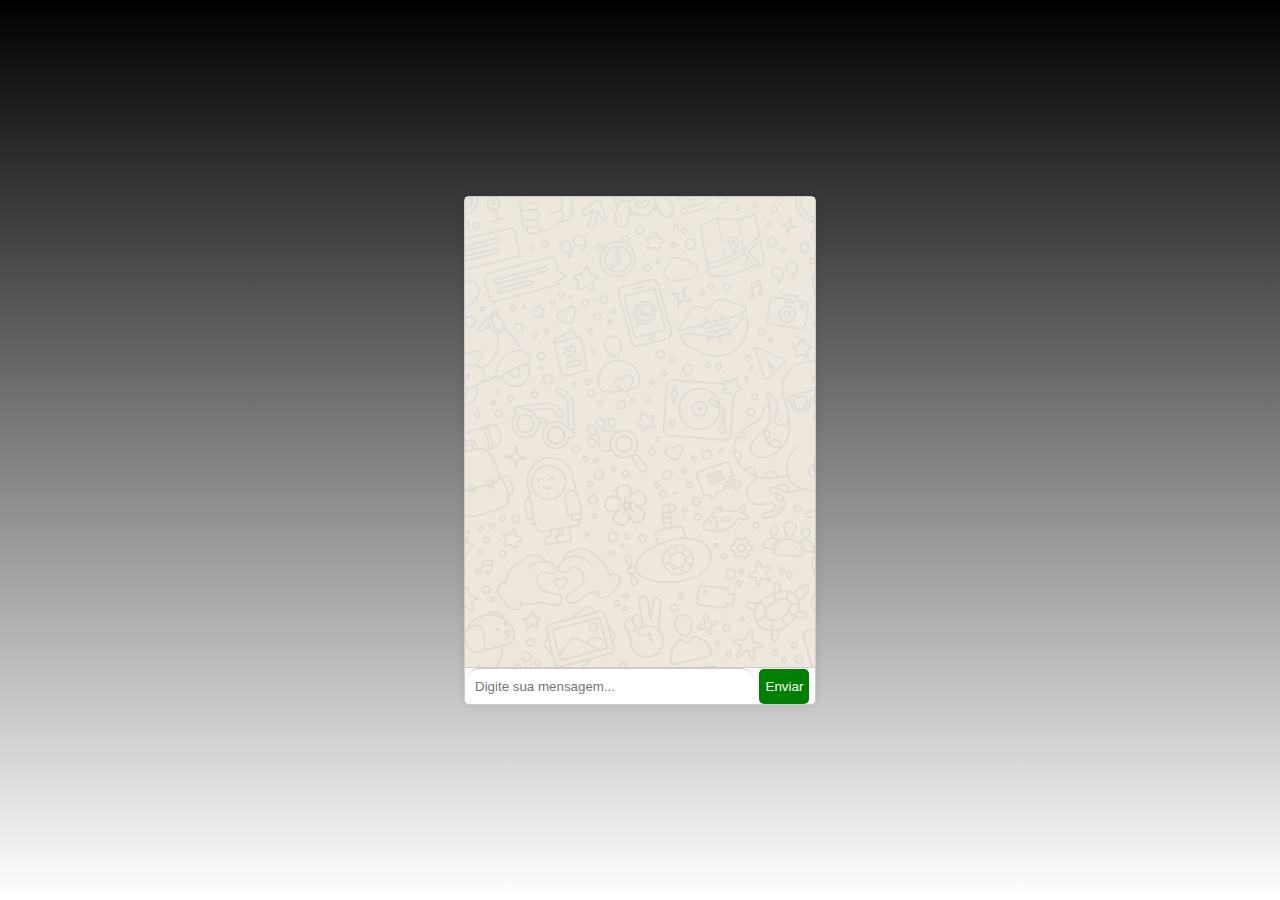
<file: chatBOT/index.html>
<!DOCTYPE html>
<html lang="pt-BR">
<head>
    <meta charset="UTF-8">
    <meta name="viewport" content="width=device-width, initial-scale=1.0">
    <title>Chatbot</title>
    <link rel="stylesheet" href="styles.css">
</head>
<body>
    <div id="chat-container">
        <div id="chat-box">
            <div id="messages"></div>
        </div>
        <input type="text" id="user-input" placeholder="Digite sua mensagem...">
        <button id="send-button">Enviar</button>
    </div>
    <script src="script.js"></script>
</body>
</html>
</file>
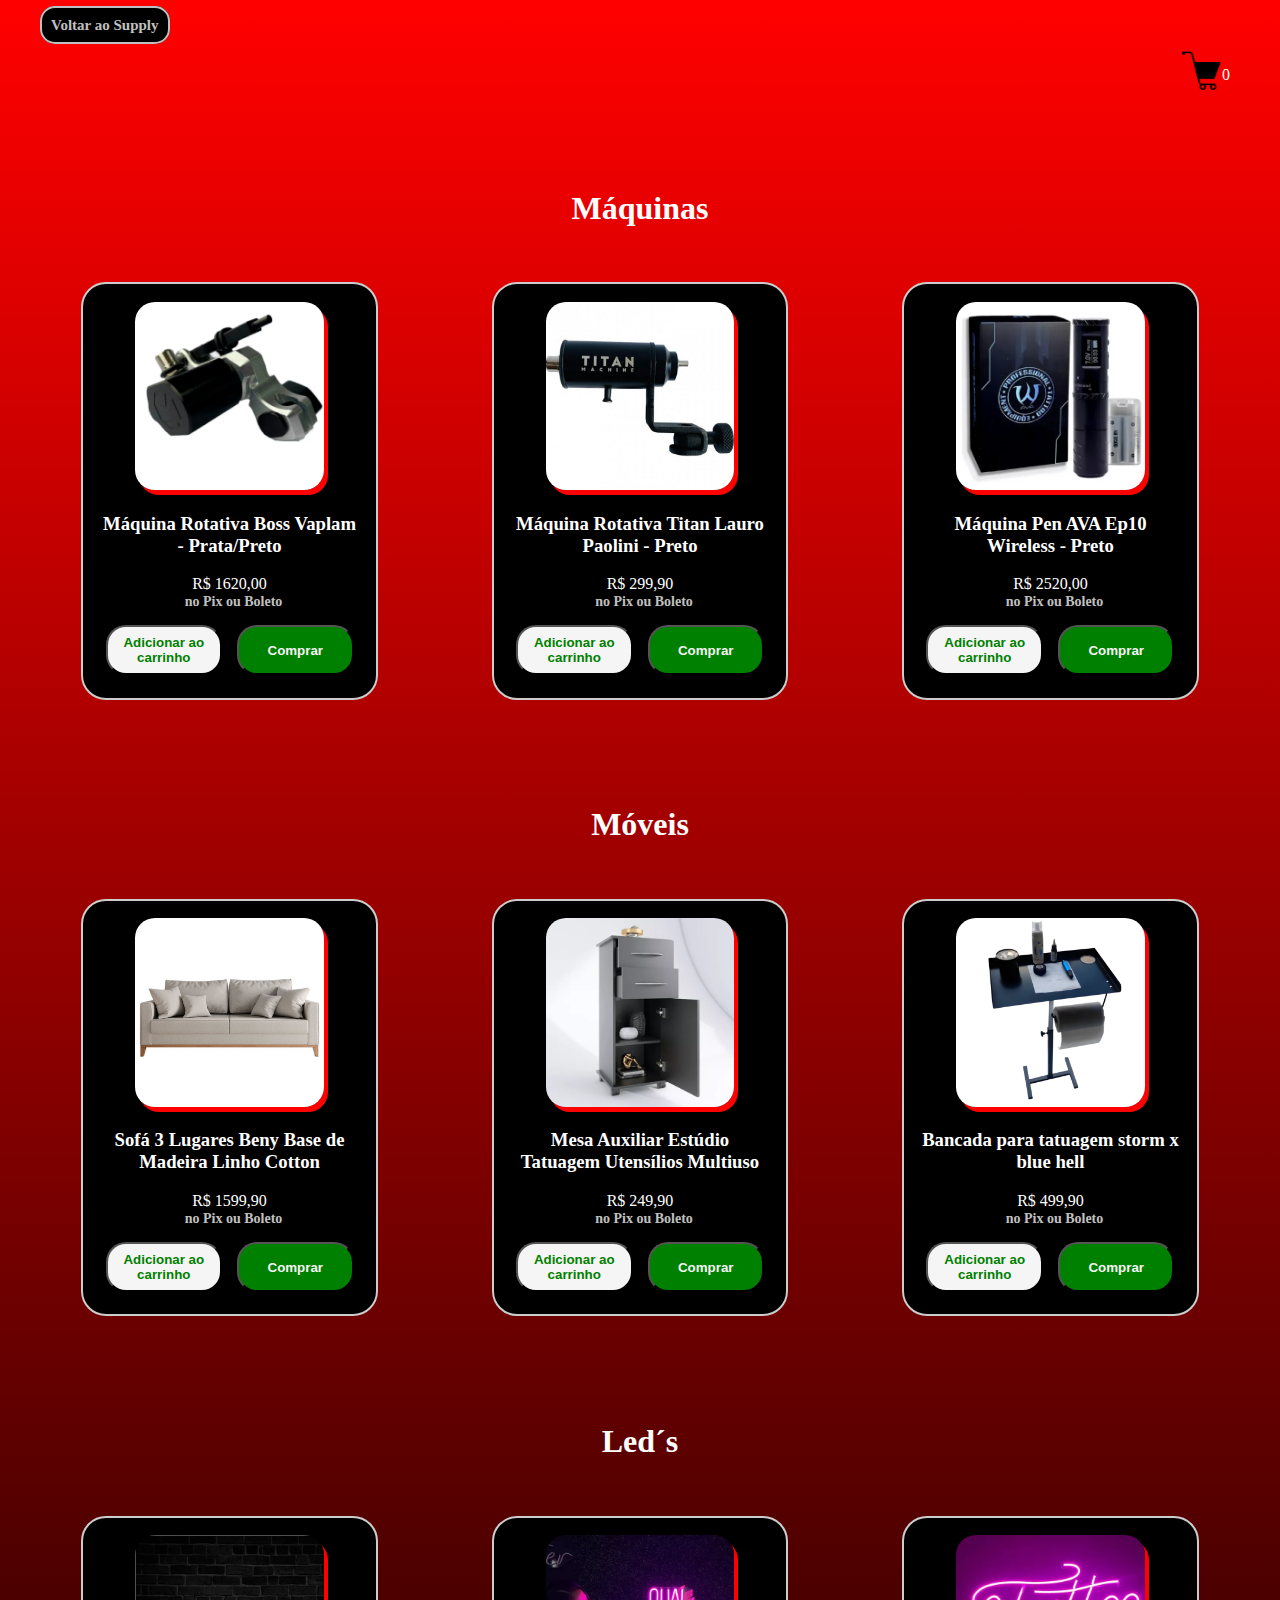
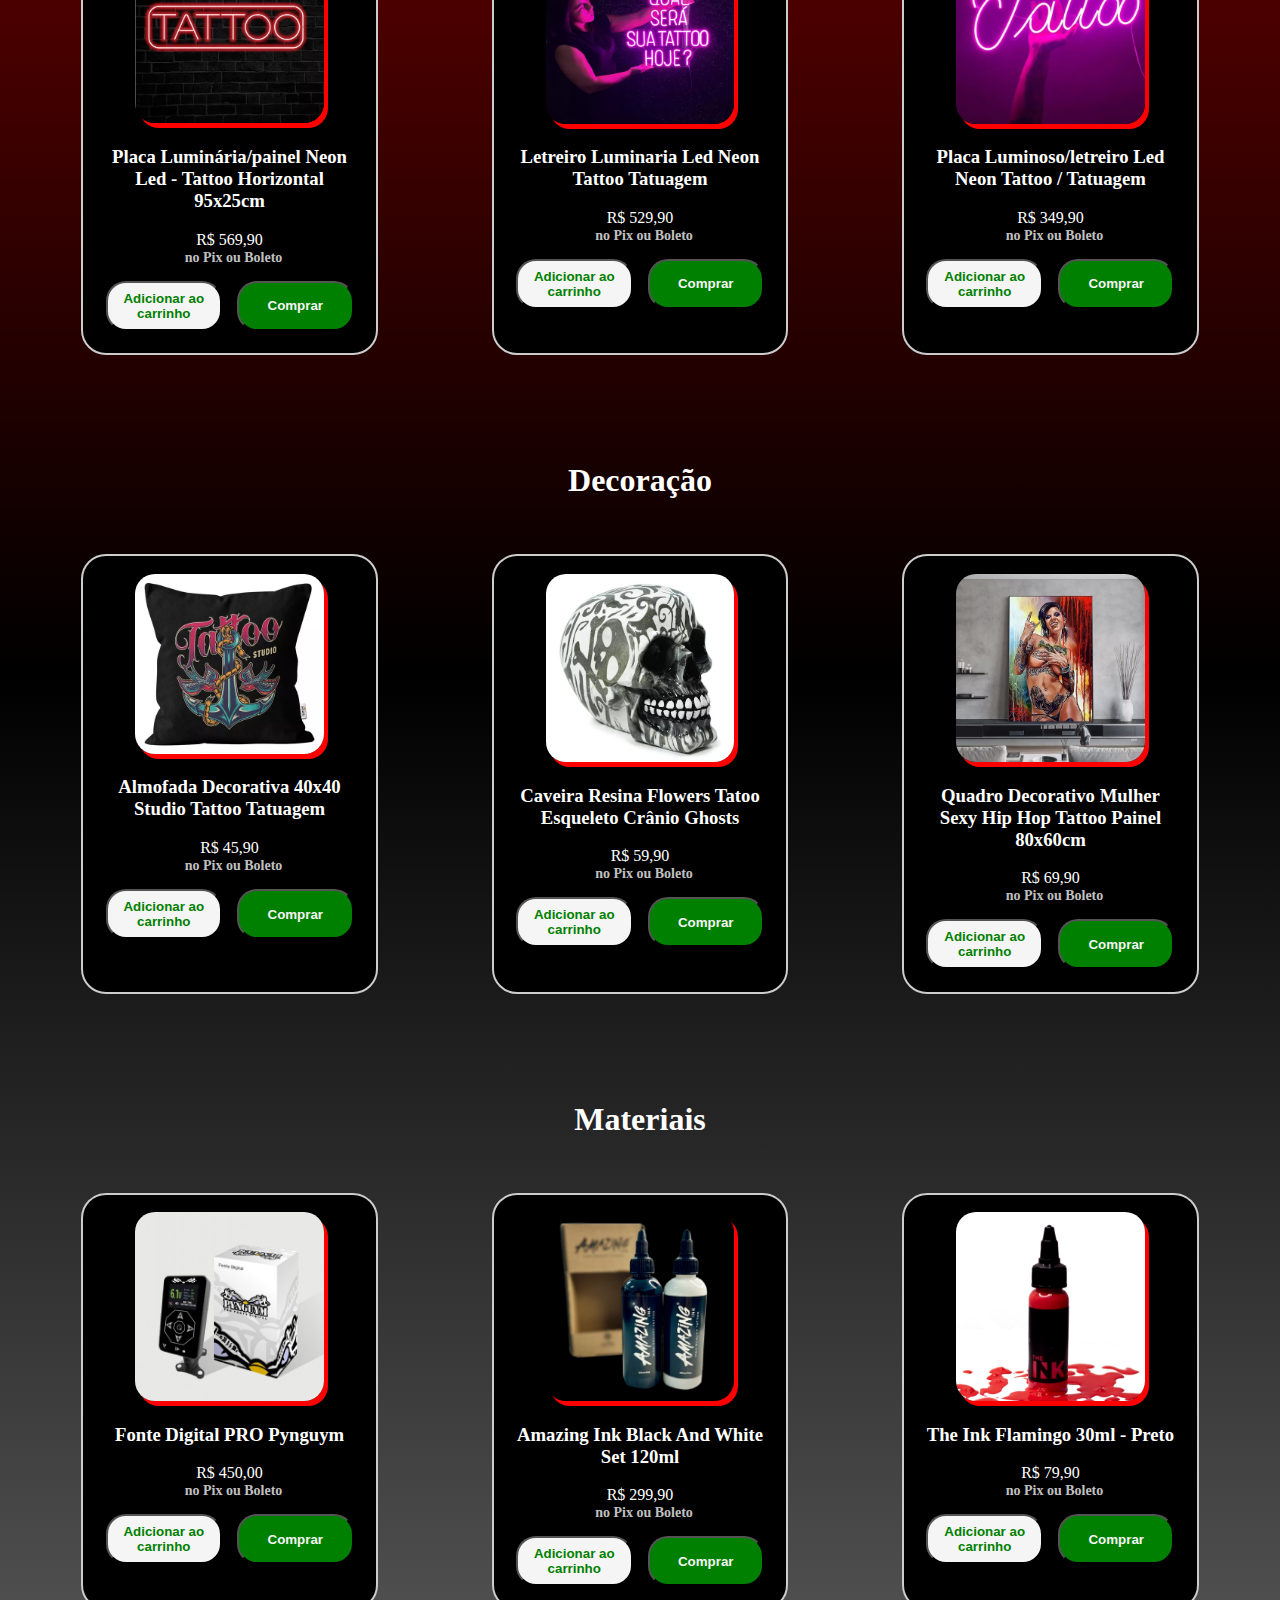
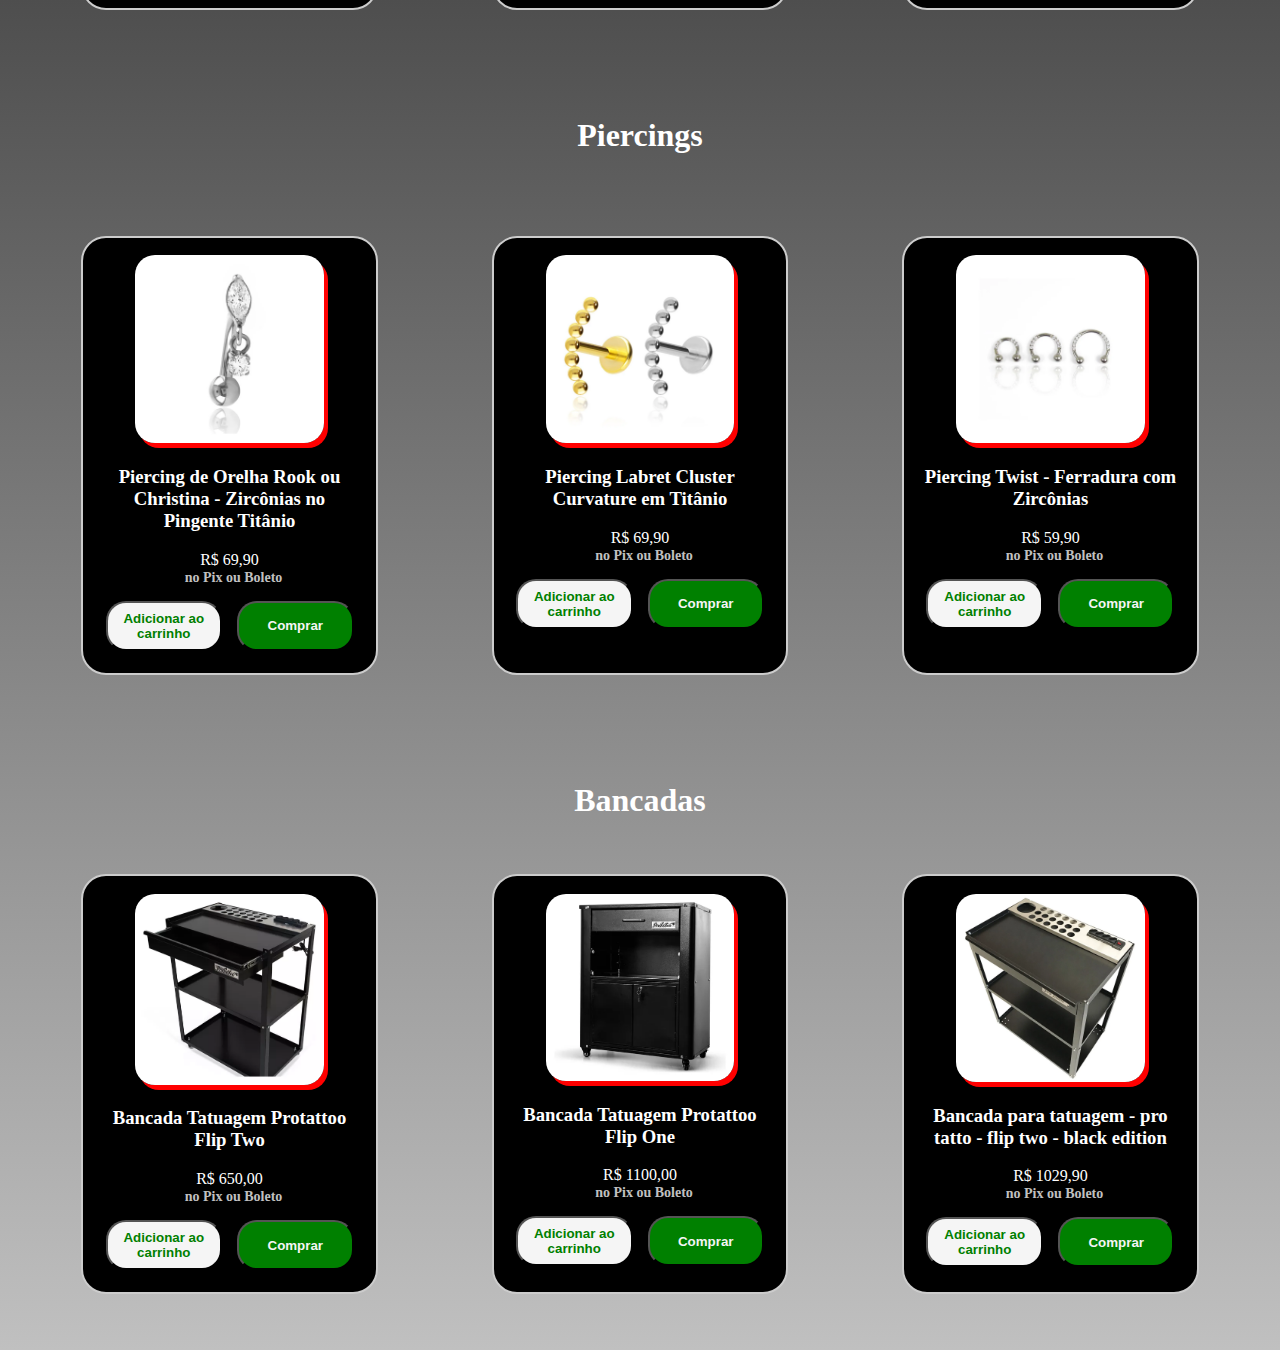
<file: supply/compras.html>
<!DOCTYPE html>
<html lang="en">
<head>
    <meta charset="UTF-8">
    <meta http-equiv="X-UA-Compatible" content="IE=edge">
    <meta name="viewport" content="width=device-width, initial-scale=1.0">
    <link rel="stylesheet" href="cat.css">
    <title>Categorias</title>
</head>
<body>
   
    <header>
        <nav>
            <ul>
                <a class="link_supply" href="index.html">Voltar ao Supply</a>
            </ul>
        </nav>
    </header>
    <main class="corpo">
        <div id="img-carrinho">
            <img src="/supply/imagem_compra/carrinho.png" alt="">
            <p id="clickCount">0</p>
        </div>
        <div class="parte_titulo">
            <h1 id="idparte_maquinas">Máquinas</h1>
        </div>
        <section class="parte_caixa">
            <div class="parte_edit">
                <img src="/supply/imagem_compra/maquina1.png" alt="">
                <h3>Máquina Rotativa Boss Vaplam - Prata/Preto</h3>
                <p>R$ 1620,00</p>
                <span style="margin-left:.5rem; color:silver;font-size: 14px; font-weight: 600;">no Pix ou Boleto</span>
                <div class="botoes">
                    <button class="botao_carrinho" onclick="alertCarrinho()">Adicionar ao carrinho</button>
                    <button class="botao_compra" onclick="alertComprado()">Comprar</button>
                </div>
            </div>
            <div class="parte_edit">
                <img src="/supply/imagem_compra/maquina2.jpg" alt="">
                <h3>Máquina Rotativa Titan Lauro Paolini - Preto</h3>
                <p>R$ 299,90</p>
                <span style="margin-left:.5rem; color:silver;font-size: 14px; font-weight: 600;">no Pix ou Boleto</span>
                <div class="botoes">
                    <button class="botao_carrinho" onclick="alertCarrinho()">Adicionar ao carrinho</button>
                    <button class="botao_compra" onclick="alertComprado()">Comprar</button>
                </div>
            </div>
            <div class="parte_edit">
                <img src="/supply/imagem_compra/maquina3.webp" alt="">
                <h3>Máquina Pen AVA Ep10 Wireless - Preto</h3>
                <p>R$ 2520,00</p>
                <span style="margin-left:.5rem; color:silver;font-size: 14px; font-weight: 600;">no Pix ou Boleto</span>
                <div class="botoes">
                    <button class="botao_carrinho" onclick="alertCarrinho()">Adicionar ao carrinho</button>
                    <button class="botao_compra" onclick="alertComprado()">Comprar</button>
                </div>
            </div>
        </section>

        <div class="parte_titulo">
            <h1 id="idparte_moveis">Móveis</h1>
        </div>
        <section  class="parte_caixa">
            <div class="parte_edit">
                <img src="/supply/imagem_compra/sofa.jpg" alt="">
                <h3>Sofá 3 Lugares Beny Base de Madeira Linho Cotton</h3>
                <p>R$ 1599,90</p>
                <span style="margin-left:.5rem; color:silver;font-size: 14px; font-weight: 600;">no Pix ou Boleto</span>
                <div class="botoes">
                    <button class="botao_carrinho" onclick="alertCarrinho()">Adicionar ao carrinho</button>
                    <button class="botao_compra" onclick="alertComprado()">Comprar</button>
                </div>
            </div>
            <div class="parte_edit">
                <img src="/supply/imagem_compra/mesa.webp" alt="">
                <h3>Mesa Auxiliar Estúdio Tatuagem Utensílios Multiuso</h3>
                <p>R$ 249,90</p>
                <span style="margin-left:.5rem; color:silver;font-size: 14px; font-weight: 600;">no Pix ou Boleto</span>
                <div class="botoes">
                    <button class="botao_carrinho" onclick="alertCarrinho()">Adicionar ao carrinho</button>
                    <button class="botao_compra" onclick="alertComprado()">Comprar</button>
                </div>
            </div>
            <div class="parte_edit">
                <img src="/supply/imagem_compra/bancada.webp" alt="">
                <h3>Bancada para tatuagem storm x blue hell</h3>
                <p>R$ 499,90</p>
                <span style="margin-left:.5rem; color:silver;font-size: 14px; font-weight: 600;">no Pix ou Boleto</span>
                <div class="botoes">
                    <button class="botao_carrinho" onclick="alertCarrinho()">Adicionar ao carrinho</button>
                    <button class="botao_compra" onclick="alertComprado()">Comprar</button>
                </div>
            </div>
            
    </section>

        <div class="parte_titulo">
            <h1 id="idparte_leds">Led´s</h1>
        </div>
        <section  class="parte_caixa">
            <div class="parte_edit">
                <img src="/supply/imagem_compra/led1.webp" alt="">
                <h3>Placa Luminária/painel Neon Led - Tattoo Horizontal 95x25cm</h3>
                <p>R$ 569,90</p>
                <span style="margin-left:.5rem; color:silver;font-size: 14px; font-weight: 600;">no Pix ou Boleto</span>
                <div class="botoes">
                    <button class="botao_carrinho" onclick="alertCarrinho()">Adicionar ao carrinho</button>
                    <button class="botao_compra" onclick="alertComprado()">Comprar</button>
                </div>
            </div>
            <div class="parte_edit">
                <img src="/supply/imagem_compra/led2.webp" alt="">
                <h3>Letreiro Luminaria Led Neon Tattoo Tatuagem</h3>
                <p>R$ 529,90</p>
                <span style="margin-left:.5rem; color:silver;font-size: 14px; font-weight: 600;">no Pix ou Boleto</span>
                <div class="botoes">
                    <button class="botao_carrinho" onclick="alertCarrinho()">Adicionar ao carrinho</button>
                    <button class="botao_compra" onclick="alertComprado()">Comprar</button>
                </div>
            </div>
            <div class="parte_edit">
                <img src="/supply/imagem_compra/led3.webp" alt="">
                <h3>Placa Luminoso/letreiro Led Neon Tattoo / Tatuagem</h3>
                <p>R$ 349,90</p>
                <span style="margin-left:.5rem; color:silver;font-size: 14px; font-weight: 600;">no Pix ou Boleto</span>
                <div class="botoes">
                    <button class="botao_carrinho" onclick="alertCarrinho()">Adicionar ao carrinho</button>
                    <button class="botao_compra" onclick="alertComprado()">Comprar</button>
                </div>
            </div> 
    </section>

        <div class="parte_titulo">
            <h1 id="idparte_decoracao">Decoração</h1>
        </div>
        <section  class="parte_caixa">
            <div class="parte_edit">
                <img src="/supply/imagem_compra/decoracao_almofada.webp" alt="">
                <h3>Almofada Decorativa 40x40 Studio Tattoo Tatuagem</h3>
                <p>R$ 45,90</p>
                <span style="margin-left:.5rem; color:silver;font-size: 14px; font-weight: 600;">no Pix ou Boleto</span>
                <div class="botoes">
                    <button class="botao_carrinho" onclick="alertCarrinho()">Adicionar ao carrinho</button>
                    <button class="botao_compra" onclick="alertComprado()">Comprar</button>
                </div>
            </div>
            <div class="parte_edit">
                <img src="/supply/imagem_compra/decoracao_caveira.webp" alt="">
                <h3>Caveira Resina Flowers Tatoo Esqueleto Crânio Ghosts</h3>
                <p>R$ 59,90</p>
                <span style="margin-left:.5rem; color:silver;font-size: 14px; font-weight: 600;">no Pix ou Boleto</span>
                <div class="botoes">
                    <button class="botao_carrinho" onclick="alertCarrinho()">Adicionar ao carrinho</button>
                    <button class="botao_compra" onclick="alertComprado()">Comprar</button>
                </div>
            </div>
            <div class="parte_edit">
                <img src="/supply/imagem_compra/decoracao_quadro.webp" alt="">
                <h3>Quadro Decorativo Mulher Sexy Hip Hop Tattoo Painel 80x60cm</h3>
                <p>R$ 69,90</p>
                <span style="margin-left:.5rem; color:silver;font-size: 14px; font-weight: 600;">no Pix ou Boleto</span>
                <div class="botoes">
                    <button class="botao_carrinho" onclick="alertCarrinho()">Adicionar ao carrinho</button>
                    <button class="botao_compra" onclick="alertComprado()">Comprar</button>
                </div>
            </div>
    </section>

        <div class="parte_titulo">
            <h1 id="idparte_materiais">Materiais</h1>
        </div>
        <section  class="parte_caixa">
            <div class="parte_edit">
                <img src="/supply/imagem_compra/materiais_fonte.jpg" alt="">
                <h3>Fonte Digital PRO Pynguym</h3>
                <p>R$ 450,00</p>
                <span style="margin-left:.5rem; color:silver;font-size: 14px; font-weight: 600;">no Pix ou Boleto</span>
                <div class="botoes">
                    <button class="botao_carrinho" onclick="alertCarrinho()">Adicionar ao carrinho</button>
                    <button class="botao_compra" onclick="alertComprado()">Comprar</button>
                </div>
            </div>
            <div class="parte_edit">
                <img src="/supply/imagem_compra/materiais_tintas.webp" alt="">
                <h3>Amazing Ink Black And White Set 120ml</h3>
                <p>R$ 299,90</p>
                <span style="margin-left:.5rem; color:silver;font-size: 14px; font-weight: 600;">no Pix ou Boleto</span>
                <div class="botoes">
                    <button class="botao_carrinho" onclick="alertCarrinho()">Adicionar ao carrinho</button>
                    <button class="botao_compra" onclick="alertComprado()">Comprar</button>
                </div>
            </div>
            <div class="parte_edit">
                <img src="/supply/imagem_compra/materiais_tinta_red.jpg" alt="">
                <h3>The Ink Flamingo 30ml - Preto</h3>
                <p>R$ 79,90</p>
                <span style="margin-left:.5rem; color:silver;font-size: 14px; font-weight: 600;">no Pix ou Boleto</span>
                <div class="botoes">
                    <button class="botao_carrinho" onclick="alertCarrinho()">Adicionar ao carrinho</button>
                    <button class="botao_compra" onclick="alertComprado()">Comprar</button>
                </div>
            </div>
    </section>

        <div class="parte_titulo">
            <h1 id="idparte_piercings">Piercings</h1>
        <section  class="parte_caixa">
            <div class="parte_edit">
                <img src="/supply/imagem_compra/piercing_zir.webp" alt="">
                <h3>Piercing de Orelha Rook ou Christina - Zircônias no Pingente Titânio</h3>
                <p>R$ 69,90</p>
                <span style="margin-left:.5rem; color:silver;font-size: 14px; font-weight: 600;">no Pix ou Boleto</span>
                <div class="botoes">
                    <button class="botao_carrinho" onclick="alertCarrinho()">Adicionar ao carrinho</button>
                    <button class="botao_compra" onclick="alertComprado()">Comprar</button>
                </div>
            </div>
            <div class="parte_edit">
                <img src="/supply/imagem_compra/piercing_labret.webp" alt="">
                <h3>Piercing Labret Cluster Curvature em Titânio</h3>
                <p>R$ 69,90</p>
                <span style="margin-left:.5rem; color:silver;font-size: 14px; font-weight: 600;">no Pix ou Boleto</span>
                <div class="botoes">
                    <button class="botao_carrinho" onclick="alertCarrinho()">Adicionar ao carrinho</button>
                    <button class="botao_compra" onclick="alertComprado()">Comprar</button>
                </div>
            </div>
            <div class="parte_edit">
                <img src="/supply/imagem_compra/piercing_ferradura.webp" alt="">
                <h3>Piercing Twist - Ferradura com Zircônias</h3>
                <p>R$ 59,90</p>
                <span style="margin-left:.5rem; color:silver;font-size: 14px; font-weight: 600;">no Pix ou Boleto</span>
                <div class="botoes">
                    <button class="botao_carrinho" onclick="alertCarrinho()">Adicionar ao carrinho</button>
                    <button class="botao_compra" onclick="alertComprado()">Comprar</button>
                </div>
            </div>
    </section>

        <div class="parte_titulo">
            <h1 id="idparte_bancadas">Bancadas</h1>
        </div>
        <section  class="parte_caixa">
            <div class="parte_edit">
                <img src="/supply/imagem_compra/bancada_1.webp" alt="">
                <h3>Bancada Tatuagem Protattoo Flip Two</h3>
                <p>R$ 650,00</p>
                <span style="margin-left:.5rem; color:silver;font-size: 14px; font-weight: 600;">no Pix ou Boleto</span>
                <div class="botoes">
                    <button class="botao_carrinho" onclick="alertCarrinho()">Adicionar ao carrinho</button>
                    <button class="botao_compra" onclick="alertComprado()">Comprar</button>
                </div>
            </div>
            <div class="parte_edit">
                <img src="/supply/imagem_compra/bancada_2.webp" alt="">
                <h3>Bancada Tatuagem Protattoo Flip One</h3>
                <p>R$ 1100,00</p>
                <span style="margin-left:.5rem; color:silver;font-size: 14px; font-weight: 600;">no Pix ou Boleto</span>
                <div class="botoes">
                    <button class="botao_carrinho" onclick="alertCarrinho()">Adicionar ao carrinho</button>
                    <button class="botao_compra" onclick="alertComprado()">Comprar</button>
                </div>
            </div>
            <div class="parte_edit">
                <img src="/supply/imagem_compra/bancada_3.jpg" alt="">
                <h3>Bancada para tatuagem - pro tatto - flip two - black edition</h3>
                <p>R$ 1029,90</p>
                <span style="margin-left:.5rem; color:silver;font-size: 14px; font-weight: 600;">no Pix ou Boleto</span>
                <div class="botoes">
                    <button class="botao_carrinho" onclick="alertCarrinho()">Adicionar ao carrinho</button>
                    <button class="botao_compra" onclick="alertComprado()">Comprar</button>
                </div>
            </div>
    </section>
    <script src="script.js"></script>
</main>
</body>
</html>
</file>
<file: chatBOT/styles.css>
/* styles.css */
body {
    font-family: Arial, sans-serif;
    display: flex;
    justify-content: center;
    align-items: center;
    height: 100vh;
    margin: 0;
    background:linear-gradient(black,white);
}

#chat-container {
    width: 350px;
    border: 1px solid #ccc;
    border-radius: 5px;
    background-color: #fff;
    box-shadow: 0 0 10px rgba(0, 0, 0, 0.1);
}
#chat-box {
    height: 450px;
    overflow-y: scroll;
    padding: 10px;
    border-bottom: 1px solid #ccc;
    background-image: url(img_fundo.jpg);
    background-size: cover;
}

#messages {
    display: flex;
    flex-direction: column;
}

.message {
    margin: 5px 0;
    padding: 10px;
    border-radius: 5px;
}

.user-message {
    align-self: flex-end;
    background-color: #dcf8c6;
}

.bot-message {
    align-self: flex-start;
    background-color: #ececec;
}

#user-input {
    width: calc(100% - 80px);
    border-radius: 15px;
    padding: 10px;
    border: none;
    border-top: 1px solid #ccc;
}
#send-button {
    border-radius: 5px;
    width: 50px;
    height: 35px;
    border: none;
    background-color: green;
    color: #fff;
    cursor: pointer;
}
</file>
<file: supply/cat.css>
body {
    margin: 0;
    padding: 0;
    display:block;
    position: relative;
    background:linear-gradient(red,black,silver) ;
    color: white;
   
 }
 .link_supply{
    font-style:initial;
    font-size: 15px;
    text-decoration: none;
    font-weight: bolder;
    border-radius: 15px;
    color: silver;
    border: 2px solid;
    padding: 9px;
    background-color: black;
    cursor: pointer;
}
.parte_edit img{ 
    width: 73%; 
    height: auto;
    border-radius: 20px;
    box-shadow:  4px 5px red;
}
.parte_edit{
    max-width: calc(25% - 30px);
    margin: 1.5%;
    padding: 1.5%;
    border: 2px solid #ccc;
    text-align: center;
    border-radius: 25px;
    transition: 0.7s;
    background-color: black;
}
.parte_caixa{
    display: flex;
    justify-content: space-between;
    margin: 5%;
    text-align: center;
}
.parte_caixa span{
    display:block;
    margin-top: -15px;
}
.parte_titulo{
    text-align: center;
    margin-top: 7%;
    margin-bottom: -2%;
}
.botao_compra{
    width: 120px;
    height: 50px;
    margin: 5px;
    border-radius: 20px;
    background-color: green;
    color: whitesmoke;
    font-weight: bold;
    cursor: pointer;
}
.botao_carrinho{
    width: 120px;
    height: 50px;
    margin: 5px;
    border-radius: 20px;
    background-color: whitesmoke;
    color: green;
    font-weight: bold;
    cursor: pointer;
}
.botoes{
    display: flex; /* Coloca os elementos lado a lado */
    gap: 5px; /* Espaçamento entre os botões */
    justify-content: center; /* Centraliza os botões horizontalmente */
    align-items: center; /* Alinha os botões verticalmente */
    margin-top: 10px; /* Adiciona espaçamento acima */
}
#img-carrinho{
    display: flex;
    justify-content: end;
    margin-right: 50px;  
}
#img-carrinho img{
    width: 40px;
    height:40px;
}
</file>
